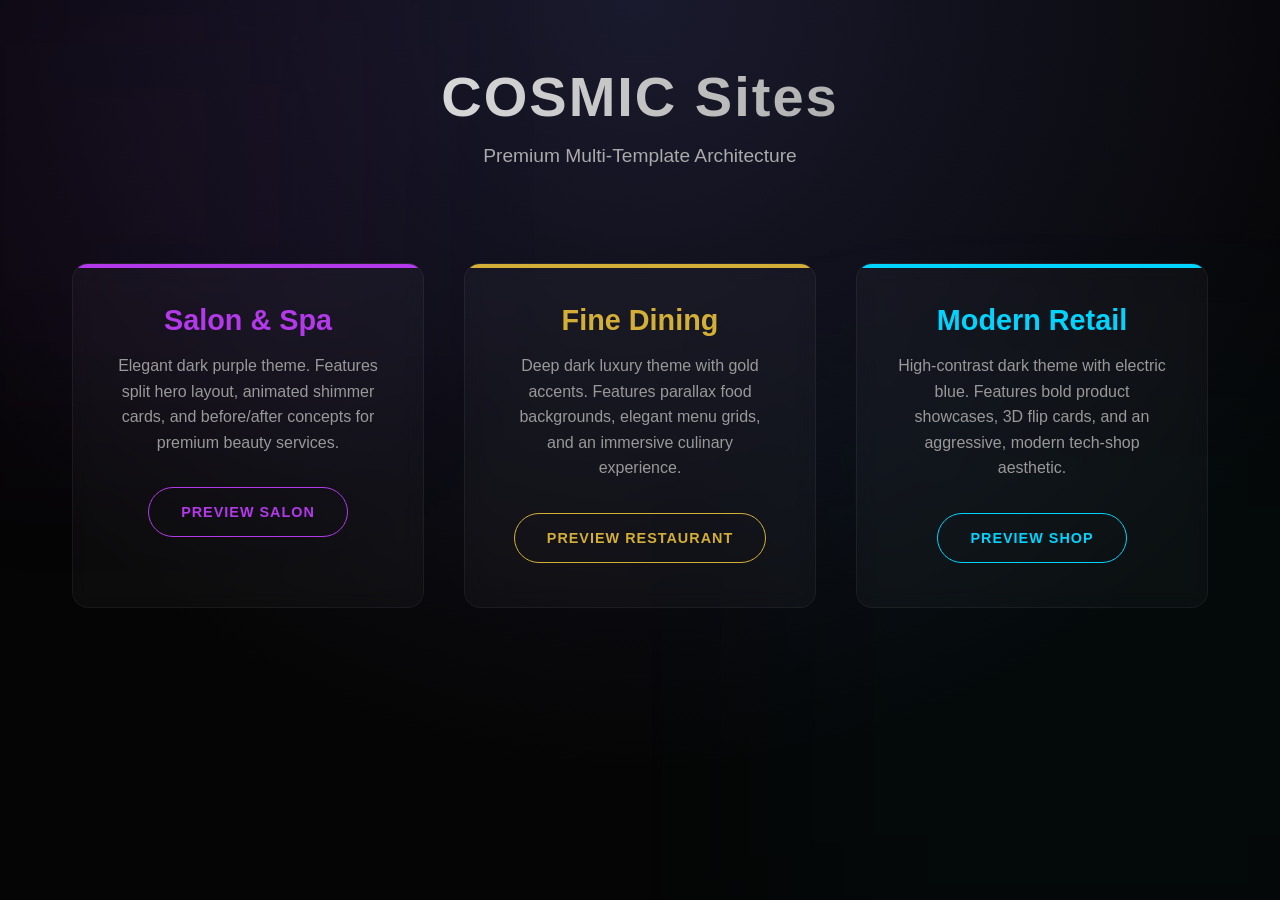
<file: index.html>
<!DOCTYPE html>
<html lang="en">
<head>
    <meta charset="UTF-8">
    <meta name="viewport" content="width=device-width, initial-scale=1.0">
    <title>COSMIC Sites - Premium Dashboard</title>
    <style>
        :root {
            --bg-color: #050505;
            --text-color: #f0f0f0;
            --accent-salon: #b339eb;
            --accent-restaurant: #d4af37;
            --accent-shop: #00d4ff;
        }

        * {
            margin: 0;
            padding: 0;
            box-sizing: border-box;
            font-family: -apple-system, BlinkMacSystemFont, "Segoe UI", Roboto, Helvetica, Arial, sans-serif;
        }

        body {
            background-color: var(--bg-color);
            color: var(--text-color);
            min-height: 100vh;
            display: flex;
            flex-direction: column;
            align-items: center;
            background-image: radial-gradient(circle at 50% 0%, #1a1a2e 0%, transparent 70%);
        }

        header {
            width: 100%;
            padding: 4rem 2rem;
            text-align: center;
        }

        h1 {
            font-size: 3.5rem;
            font-weight: 800;
            margin-bottom: 1rem;
            background: linear-gradient(90deg, #fff, #888);
            -webkit-background-clip: text;
            -webkit-text-fill-color: transparent;
            letter-spacing: 2px;
            animation: fadeInDown 1s ease-out;
        }

        .subtitle {
            font-size: 1.2rem;
            color: #aaa;
            animation: fadeInUp 1s ease-out 0.5s both;
        }

        .container {
            max-width: 1200px;
            width: 100%;
            padding: 2rem;
        }

        .templates {
            display: grid;
            grid-template-columns: repeat(auto-fit, minmax(320px, 1fr));
            gap: 2.5rem;
            perspective: 1000px;
        }

        .card {
            background: rgba(255, 255, 255, 0.03);
            border: 1px solid rgba(255, 255, 255, 0.05);
            border-radius: 16px;
            padding: 2.5rem;
            text-align: center;
            transition: all 0.4s cubic-bezier(0.175, 0.885, 0.32, 1.275);
            backdrop-filter: blur(10px);
            position: relative;
            overflow: hidden;
            animation: zoomIn 0.8s ease-out backwards;
        }

        .card:nth-child(1) { animation-delay: 0.2s; }
        .card:nth-child(2) { animation-delay: 0.4s; }
        .card:nth-child(3) { animation-delay: 0.6s; }

        .card::before {
            content: '';
            position: absolute;
            top: 0; left: 0; right: 0;
            height: 4px;
        }

        .theme-salon::before { background: var(--accent-salon); }
        .theme-restaurant::before { background: var(--accent-restaurant); }
        .theme-shop::before { background: var(--accent-shop); }

        .card:hover {
            transform: translateY(-10px) rotateX(5deg);
            background: rgba(255, 255, 255, 0.05);
            box-shadow: 0 20px 40px rgba(0,0,0,0.4);
        }

        .theme-salon:hover { box-shadow: 0 20px 40px rgba(179, 57, 235, 0.15); }
        .theme-restaurant:hover { box-shadow: 0 20px 40px rgba(212, 175, 55, 0.15); }
        .theme-shop:hover { box-shadow: 0 20px 40px rgba(0, 212, 255, 0.15); }

        .card h2 {
            font-size: 1.8rem;
            margin-bottom: 1rem;
            font-weight: 700;
        }

        .theme-salon h2 { color: var(--accent-salon); }
        .theme-restaurant h2 { color: var(--accent-restaurant); }
        .theme-shop h2 { color: var(--accent-shop); }

        .card p {
            color: #999;
            line-height: 1.6;
            margin-bottom: 2rem;
            font-size: 1rem;
        }

        .btn {
            display: inline-block;
            padding: 1rem 2rem;
            text-decoration: none;
            color: white;
            border-radius: 30px;
            font-weight: 600;
            text-transform: uppercase;
            letter-spacing: 1px;
            font-size: 0.9rem;
            transition: all 0.3s ease;
            position: relative;
            overflow: hidden;
            z-index: 1;
        }

        .btn::after {
            content: '';
            position: absolute;
            top: 0; left: 0; right: 0; bottom: 0;
            z-index: -1;
            transition: all 0.3s ease;
        }

        .btn-salon { border: 1px solid var(--accent-salon); color: var(--accent-salon); }
        .btn-salon:hover { background: var(--accent-salon); color: white; box-shadow: 0 0 20px rgba(179, 57, 235, 0.4); }

        .btn-restaurant { border: 1px solid var(--accent-restaurant); color: var(--accent-restaurant); }
        .btn-restaurant:hover { background: var(--accent-restaurant); color: #000; box-shadow: 0 0 20px rgba(212, 175, 55, 0.4); }

        .btn-shop { border: 1px solid var(--accent-shop); color: var(--accent-shop); }
        .btn-shop:hover { background: var(--accent-shop); color: #000; box-shadow: 0 0 20px rgba(0, 212, 255, 0.4); }

        @keyframes fadeInDown {
            from { opacity: 0; transform: translateY(-30px); }
            to { opacity: 1; transform: translateY(0); }
        }

        @keyframes fadeInUp {
            from { opacity: 0; transform: translateY(30px); }
            to { opacity: 1; transform: translateY(0); }
        }

        @keyframes zoomIn {
            from { opacity: 0; transform: scale(0.9); }
            to { opacity: 1; transform: scale(1); }
        }

        /* Ambient background animated blobs */
        .blob {
            position: fixed;
            filter: blur(100px);
            z-index: -1;
            opacity: 0.5;
            animation: float 20s infinite alternate ease-in-out;
        }
        .blob-1 { top: -10%; left: -10%; width: 40vw; height: 40vw; background: rgba(179, 57, 235, 0.1); }
        .blob-2 { bottom: -10%; right: -10%; width: 50vw; height: 50vw; background: rgba(0, 212, 255, 0.05); animation-delay: -10s; }

        @keyframes float {
            0% { transform: translate(0, 0) scale(1); }
            100% { transform: translate(10%, 10%) scale(1.2); }
        }
    </style>
</head>
<body>
    <div class="blob blob-1"></div>
    <div class="blob blob-2"></div>

    <header>
        <h1>COSMIC Sites</h1>
        <p class="subtitle">Premium Multi-Template Architecture</p>
    </header>

    <div class="container">
        <div class="templates">
            <div class="card theme-salon">
                <h2>Salon & Spa</h2>
                <p>Elegant dark purple theme. Features split hero layout, animated shimmer cards, and before/after concepts for premium beauty services.</p>
                <a href="salon/index.html" class="btn btn-salon">Preview Salon</a>
            </div>

            <div class="card theme-restaurant">
                <h2>Fine Dining</h2>
                <p>Deep dark luxury theme with gold accents. Features parallax food backgrounds, elegant menu grids, and an immersive culinary experience.</p>
                <a href="restaurant/index.html" class="btn btn-restaurant">Preview Restaurant</a>
            </div>

            <div class="card theme-shop">
                <h2>Modern Retail</h2>
                <p>High-contrast dark theme with electric blue. Features bold product showcases, 3D flip cards, and an aggressive, modern tech-shop aesthetic.</p>
                <a href="shop/index.html" class="btn btn-shop">Preview Shop</a>
            </div>
        </div>
    </div>
</body>
</html>
</file>
